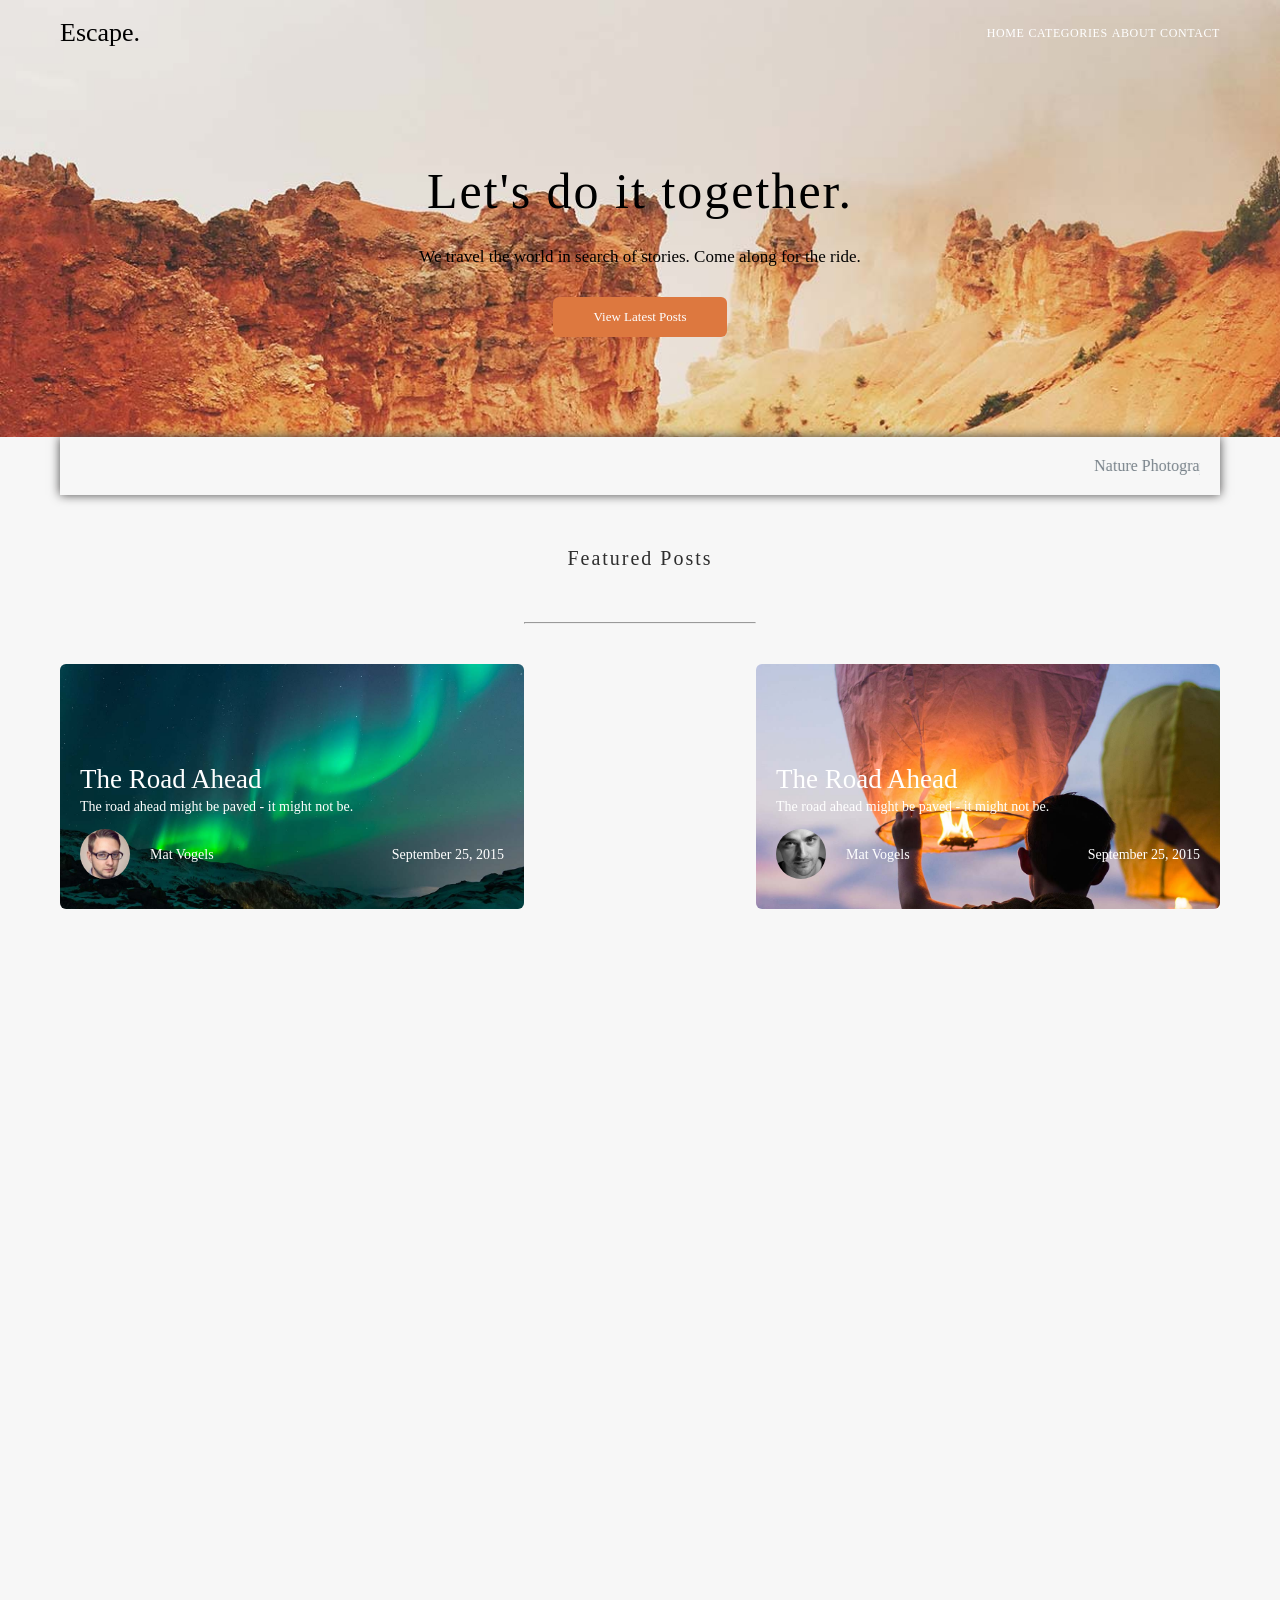
<file: index.html>
<!DOCTYPE html>
<html lang="en">
<head>
    <meta charset="UTF-8">
    <meta name="viewport" content="width=device-width, initial-scale=1.0">
    <title>Document</title>
    <link rel="stylesheet" href="./css/style.css">
    <link href="https://unpkg.com/aos@2.3.1/dist/aos.css" rel="stylesheet">
</head>
<body>
      <header data-aos="fade-down" data-aos-duration="1500">
        <div class="container">
            <div class="navbar">
                <ul>
                    <h1>Escape.</h1>
                    <li>
                        <a href="">Home</a>
                    <a href="">Categories</a>
                    <a href="">About</a>
                    <a href="">Contact</a>
                    </li>
                </ul>
            </div>
            <div class="header_hero">
                <h1>Let's do it together.</h1>
                <p>We travel the world in search of stories. Come along for the ride.</p>
                <a href="">View Latest Posts</a>
            </div>
        </div>
    </header> 




     
    <main>
        <section>
            <div class="container">
                <div class="section_one"data-aos="fade-down" data-aos-duration="1500">
                    <marquee behavior="" direction=""> 

                        <a href="">Nature</a>
                        <a href="">Photography</a>
                        <a href="">Relaxation</a>
                        <a href="">Vacation</a>
                        <a href="">Travel</a>
                        <a href="">Adventure</a>
                        <a href="">Nature</a>
                        <a href="">Photography</a>
                        <a href="">Relaxation</a>
                        <a href="">Vacation</a>
                        <a href="">Travel</a>
                        <a href="">Adventure</a>
                        <a href="">Nature</a>
                        <a href="">Photography</a>
                        <a href="">Relaxation</a>
                        <a href="">Vacation</a>
                        <a href="">Travel</a>
                        <a href="">Adventure</a>
                        <a href="">Nature</a>
                        <a href="">Photography</a>
                        <a href="">Relaxation</a>
                        <a href="">Vacation</a>
                        <a href="">Travel</a>
                        <a href="">Adventure</a>
                        <a href="">Nature</a>
                        <a href="">Photography</a>
                        <a href="">Relaxation</a>
                        <a href="">Vacation</a>
                        <a href="">Travel</a>
                        <a href="">Adventure</a>
                        <a href="">Nature</a>
                        <a href="">Photography</a>
                        <a href="">Relaxation</a>
                        <a href="">Vacation</a>
                        <a href="">Travel</a>
                        <a href="">Adventure</a>\<a href="">Nature</a>
                        <a href="">Photography</a>
                        <a href="">Relaxation</a>
                        <a href="">Vacation</a>
                        <a href="">Travel</a>
                        <a href="">Adventure</a>
                        <a href="">Nature</a>
                        <a href="">Photography</a>
                        <a href="">Relaxation</a>
                        <a href="">Vacation</a>
                        <a href="">Travel</a>
                        <a href="">Adventure</a>
                        <a href="">Nature</a>
                        <a href="">Photography</a>
                        <a href="">Relaxation</a>
                        <a href="">Vacation</a>
                        <a href="">Travel</a>
                        <a href="">Adventure</a>
                    </marquee>
                </div>
            </div>
        </section>
 

        
        <section>
            <div class="container">
                <div class="section_two_text">
                    <h1>Featured Posts</h1>
                    <hr>
                </div>
                <div class="section_two" >
                    <ul data-aos="fade-down-right" data-aos-duration="1500">
                        <h1>The Road Ahead</h1>
                        <p>The road ahead might be paved - it might not be.</p>
                        <li>
                            
                            <span>
                                <img src="./img/3c9a53e9f30e26e2af26c724d4cd42d26f31a649 (1).jpg" alt="">
                                <p>Mat Vogels</p>
                            </span>
                            <p>September 25, 2015</p>
                        </li>
                    </ul>
                    <ul style="background-image: url(./img/6e292f7e92b1d1dcd8460c93884068f787c714e2.jpg);" data-aos="fade-down-right" data-aos-duration="1500">
                        <h1>The Road Ahead</h1>
                        <p>The road ahead might be paved - it might not be.</p>
                        <li>
                            
                            <span>
                                <img src="./img/e7ece3464fe53851d70a6b5cb78a58f5c8a15b5d.jpg" alt="">
                                <p>Mat Vogels</p>
                            </span>
                            <p>September 25, 2015</p>
                        </li>
                    </ul>
                    
                </div>
            </div>
        </section>

        <section>
            <div class="container">
                <div class="section_theree" data-aos="zoom-in-right "data-aos-duration="1500">
                    <div class="card">
                        <img src="./img/Frame (1).png" alt="">
                        <ul>
                            <h1>Still Standing Tall</h1>
                            <p>Life begins at the end of your comfort zone.</p>
                        </ul>
                        <hr>
                        <li>
                            <span>
                                <img src="./img/e7ece3464fe53851d70a6b5cb78a58f5c8a15b5d.jpg" alt="">
                                <p>William Wong</p>
                            </span>
                            <p>9/25/2015</p>
                        </li>
                    </div>
                    <div class="card">
                        <img src="./img/Frame (1).png" alt="">
                        <ul>
                            <h1>Still Standing Tall</h1>
                            <p>Life begins at the end of your comfort zone.</p>
                        </ul>
                        <hr>
                        <li>
                            <span>
                                <img src="./img/e7ece3464fe53851d70a6b5cb78a58f5c8a15b5d.jpg" alt="">
                                <p>William Wong</p>
                            </span>
                            <p>9/25/2015</p>
                        </li>
                    </div>
                    <div class="card">
                        <img src="./img/IMAGE.png" alt="">
                        <ul>
                            <h1>Still Standing Tall</h1>
                            <p>Life begins at the end of your comfort zone.</p>
                        </ul>
                        <hr>
                        <li>
                            <span>
                                <img src="./img/e7ece3464fe53851d70a6b5cb78a58f5c8a15b5d.jpg" alt="">
                                <p>William Wong</p>
                            </span>
                            <p>9/25/2015</p>
                        </li>
                    </div>
                    <div class="card">
                        <img src="./img/1a676072da39ae3ef9ee8c38b3145e586cf8eb52.jpg" alt="">
                        <ul>
                            <h1>Still Standing Tall</h1>
                            <p>Life begins at the end of your comfort zone.</p>
                        </ul>
                        <hr>
                        <li>
                            <span>
                                <img src="./img/e7ece3464fe53851d70a6b5cb78a58f5c8a15b5d.jpg" alt="">
                                <p>William Wong</p>
                            </span>
                            <p>9/25/2015</p>
                        </li>
                    </div>
                    <div class="card">
                        <img src="./img/1a676072da39ae3ef9ee8c38b3145e586cf8eb52.jpg" alt="">
                        <ul>
                            <h1>Still Standing Tall</h1>
                            <p>Life begins at the end of your comfort zone.</p>
                        </ul>
                        <hr>
                        <li>
                            <span>
                                <img src="./img/e7ece3464fe53851d70a6b5cb78a58f5c8a15b5d.jpg" alt="">
                                <p>William Wong</p>
                            </span>
                            <p>9/25/2015</p>
                        </li>
                    </div>
                    <div class="card">
                        <img src="./img/1a676072da39ae3ef9ee8c38b3145e586cf8eb52.jpg" alt="">
                        <ul>
                            <h1>Still Standing Tall</h1>
                            <p>Life begins at the end of your comfort zone.</p>
                        </ul>
                        <hr>
                        <li>
                            <span>
                                <img src="./img/e7ece3464fe53851d70a6b5cb78a58f5c8a15b5d.jpg" alt="">
                                <p>William Wong</p>
                            </span>
                            <p>9/25/2015</p>
                        </li>
                    </div>
                </div>
            </div>
        </section>


    </main>


        <footer data-aos="fade-up"data-aos-duration="3000">
            <div class="container">
                <div class="f_container">
                    <p>Stay in Touch</p>
                    <hr>
                    <form> 
                        <input id="userName" type="text" placeholder="isminginzni kiriting">
                        <input id="userEmail " type="email" placeholder="emailingizni kliriting">
                        <button id="btn" href="">Submit</button>
                        <p id="text"></p>
                    </form>
                </div>

            </div>
            <div class="cards">
               <div class="container">
                 <ul>
                    
                    <h1>Escape.</h1>
                    <li>
                    <a href="">Home</a>
                    <a href="">Categories</a>
                    <a href="">About</a>
                    <a href="">Contact</a>
                    </li>
                </ul>
               </div>
            </div>
        </footer>
        <script src="https://unpkg.com/aos@2.3.1/dist/aos.js"></script>
       <script src="./main.js"></script>
</body>
</html>
</file>
<file: css/style.css>
@charset "UTF-8";
* {
  margin: 0;
  padding: 0;
  box-sizing: border-box;
  list-style: none;
  text-decoration: none;
  font-family: "Oxygen", sans-serif;
  font-family: "Lora", serif;
}

body {
  background: rgb(247, 247, 247);
  cursor: row-resize;
}

.container {
  width: 100%;
  max-width: 1200px;
  margin: 0 auto;
  padding: 0 20px;
}

header {
  background-image: url(../img/header_hero.jpg);
  background-size: cover;
}
header .container .navbar {
  padding: 20px 0;
}
header .container .navbar ul {
  display: flex;
  align-items: center;
  justify-content: space-between;
}
header .container .navbar ul h1 {
  font-family: Lora;
  font-weight: 400;
  font-style: Regular;
  font-size: 26px;
  line-height: 26px;
  letter-spacing: 0%;
}
header .container .navbar ul li {
  gap: 40px;
}
header .container .navbar ul li a {
  font-family: Oxygen;
  font-weight: 400;
  font-style: Regular;
  font-size: 12px;
  line-height: 20px;
  letter-spacing: 0.6px;
  text-transform: uppercase;
  color: white;
}
header .header_hero {
  display: flex;
  flex-direction: column;
  gap: 30px;
}
header .header_hero h1 {
  font-family: Lora;
  font-weight: 400;
  font-style: Regular;
  font-size: 50px;
  line-height: 51px;
  letter-spacing: 2px;
  text-align: center;
}
header .header_hero p {
  font-family: Oxygen;
  font-weight: 400;
  font-style: Regular;
  font-size: 17px;
  line-height: 20px;
  letter-spacing: 0%;
  text-align: center;
}
header .header_hero a {
  font-family: Oxygen;
  font-weight: 400;
  font-style: Regular;
  font-size: 13px;
  line-height: 20px;
  letter-spacing: 0%;
  text-align: center;
  padding: 10px 15px;
  background: rgb(221, 120, 63);
  color: white;
  width: 15%;
  margin: 0 auto;
  border-radius: 6px;
}
header .header_hero {
  padding: 100px 0;
  text-align: center;
}

main section .container .section_one {
  box-shadow: 0px 0px 10px rgb(73, 71, 71);
  display: flex;
  align-items: center;
  justify-content: space-between;
  padding: 20px;
}
main section .container .section_one a {
  color: rgb(118, 128, 136);
}
main section .container .section_two_text h1 {
  text-align: center;
  font-family: Oxygen;
  font-weight: 400;
  font-style: Regular;
  font-size: 20px;
  line-height: 27px;
  letter-spacing: 2px;
  text-align: center;
  color: rgb(46, 46, 46);
  padding: 50px 0;
}
main section .container .section_two_text hr {
  width: 20%;
  margin: 0 auto;
}
main section .container .section_two {
  padding: 40px 0;
  display: flex;
  justify-content: space-between;
}
main section .container .section_two ul {
  color: white;
  padding-top: 100px;
  padding-bottom: 20px;
  padding-left: 20px;
  padding-right: 20px;
  width: 40%;
  background: url(../img/2b7ba23c300d279235514a4d799d7283716f4987.jpg);
  background-size: cover;
  display: flex;
  flex-direction: column;
  border-radius: 6px;
}
main section .container .section_two ul p {
  font-family: Oxygen;
  font-weight: 400;
  font-style: Regular;
  font-size: 14px;
  line-height: 25px;
  letter-spacing: 0%;
}
main section .container .section_two ul h1 {
  font-family: Lora;
  font-weight: 400;
  font-style: Regular;
  font-size: 27px;
  line-height: 30px;
  letter-spacing: 0%;
}
main section .container .section_two ul li {
  display: flex;
  align-items: center;
  justify-content: space-between;
  padding: 10px 0;
}
main section .container .section_two ul li span {
  gap: 20px;
  display: flex;
  align-items: center;
}
main section .container .section_two ul li span img {
  width: 50px;
  height: 50px;
  border-radius: 50%;
  -o-object-fit: cover;
     object-fit: cover;
}
main section .container .section_theree {
  padding: 100px 0;
  display: flex;
  flex-wrap: wrap;
  gap: 30px;
}
main section .container .section_theree .card {
  padding: 0 20px;
  border-radius: 8px;
}
main section .container .section_theree .card img {
  width: 100%;
}
main section .container .section_theree .card {
  width: 30%;
  display: flex;
  flex-direction: column;
  gap: 20px;
}
main section .container .section_theree .card hr {
  opacity: 0.5;
}
main section .container .section_theree .card ul {
  display: flex;
  flex-direction: column;
}
main section .container .section_theree .card ul h1 {
  font-family: Lora;
  font-weight: 400;
  font-style: Regular;
  font-size: 16px;
  line-height: 21px;
  letter-spacing: 0%;
  color: rgb(16, 19, 21);
}
main section .container .section_theree .card ul p {
  font-family: Oxygen;
  font-weight: 400;
  font-style: Regular;
  font-size: 13px;
  line-height: 19px;
  letter-spacing: 0%;
  opacity: 0.5;
}
main section .container .section_theree .card li {
  display: flex;
  align-items: center;
  justify-content: space-between;
}
main section .container .section_theree .card li p {
  font-family: Oxygen;
  font-weight: 400;
  font-style: Regular;
  font-size: 12px;
  line-height: 35px;
  letter-spacing: 0%;
  opacity: 0.5;
}
main section .container .section_theree .card li span {
  display: flex;
  align-items: center;
  gap: 10px;
}
main section .container .section_theree .card li span img {
  width: 30px;
  height: 30px;
  border-radius: 50%;
  -o-object-fit: cover;
     object-fit: cover;
}
main section .container .section_theree .card li span p {
  font-family: Oxygen;
  font-weight: 400;
  font-style: Regular;
  font-size: 11px;
  line-height: 35px;
  letter-spacing: 0%;
  opacity: 0.5;
}

footer {
  background: url(../img/—Pngtree—modern\ double\ color\ futuristic\ neon_1181573.jpg);
  background-size: cover;
}
footer .cards {
  background: rgba(35, 47, 56, 0.6);
}
footer .cards ul {
  justify-content: space-between;
  display: flex;
  align-items: center;
  padding: 30px 0;
}
footer .cards ul h1 {
  font-family: Lora;
  font-weight: 400;
  font-style: Regular;
  font-size: 26px;
  line-height: 26px;
  letter-spacing: 0%;
  color: white;
}
footer .cards ul li {
  gap: 20px;
}
footer .cards ul li a {
  font-family: Oxygen;
  font-weight: 400;
  font-style: Regular;
  font-size: 11px;
  line-height: 26px;
  letter-spacing: 1px;
  text-align: right;
  text-transform: uppercase;
  color: white;
  opacity: 0.5;
}
footer .container .f_container {
  padding: 100px;
  color: white;
  display: flex;
  flex-direction: column;
  text-align: center;
  gap: 30px;
}
footer .container .f_container h1 {
  font-family: Oxygen;
  font-weight: 400;
  font-style: Regular;
  font-size: 25px;
  line-height: 30px;
  letter-spacing: 0%;
  text-align: center;
}
footer .container .f_container hr {
  width: 30%;
  margin: 0 auto;
}
footer .container .f_container form {
  display: flex;
  margin: 0 auto;
  border: 1px solid black;
  width: 30%;
  justify-content: space-between;
  flex-direction: column;
  gap: 20px;
}
footer .container .f_container form a {
  padding: 10px 15px;
  background: rgba(255, 255, 255, 0.28);
  font-family: Roboto;
  font-weight: 400;
  font-style: Regular;
  font-size: 12px;
  line-height: 100%;
  letter-spacing: 0%;
  color: aliceblue;
}
footer .container .f_container form input {
  padding: 10px;
  width: 100%;
  border: none;
  outline: none;
}

@media (max-width: 755px) {
  main section .container .section_two ul li {
    flex-direction: column;
  }
  main section .container .section_theree {
    justify-content: center;
  }
  main footer .container .f_container form {
    width: 100%;
    flex-direction: column;
  }
  main footer .container .f_container form input {
    width: 100%;
  }
  header .container .header_hero a {
    width: 100%;
  }
}
@media (max-width: 455px) {
  .container {
    padding: 0 2px;
  }
  main section .container .section_two {
    flex-direction: column;
    gap: 50px;
  }
  main section .container .section_two ul {
    width: 100%;
  }
  main section .container .section_theree {
    flex-direction: column;
    gap: 50px;
  }
  main section .container .section_theree .card {
    width: 100%;
  }
  main .section_one {
    flex-wrap: wrap;
  }
}/*# sourceMappingURL=style.css.map */
</file>
